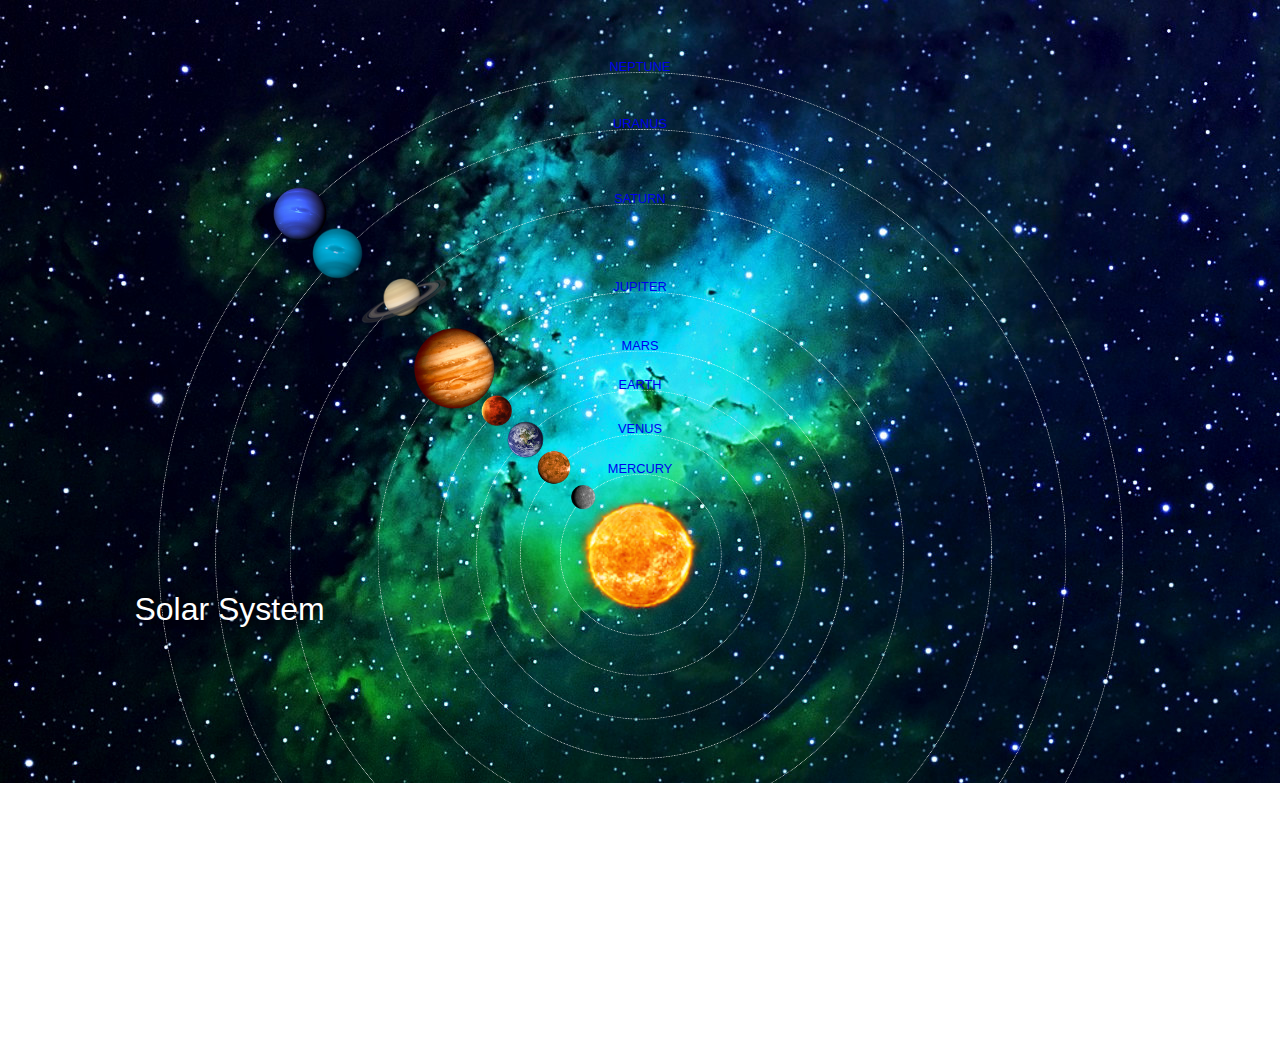
<file: index.html>
<!DOCTYPE html>
<html>
<head>
      <title>Solar System App</title>
	  <link rel="stylesheet" href="style.css">
</head>
<body>
    <div id="container">
	    <h1>Solar System</h1>
		<a href="sun.html"><img src="images/sun.png" id="sun"/></a>
		
		<div id="neptune-orbit">
		   <a href="neptune.html"><img src="images/neptune.png" id="neptune"></a>
		</div>
		
		<div id="neptune-label" class="label-box">
		    <a href="neptune.html">NEPTUNE</a>
		</div>
		
		<div id="uranus-orbit">
		   <a href="uranus.html"><img src="images/uranus.png"/ id="uranus"></a>
		</div>
		
		<div id="uranus-label" class="label-box">
		   <a href="uranus.html">URANUS</a>
		</div>
		
		<div id="saturn-orbit">
		   <a href="saturn.html"><img src="images/saturn.png" id="saturn"></a>
		</div>
		
		<div id="saturn-label" class="label-box">
		   <a href="saturn.html">SATURN</a>
		</div>   
		
		<div id="jupiter-orbit">
		   <a href="jupiter.html"><img src="images/jupiter.png" id="jupiter"></a>
		</div>
		
		<div id="jupiter-label" class="label-box">
		   <a href="jupiter.html">JUPITER</a>
		</div>  
		
		<div id="mars-orbit">
		   <a href="mars.html"><img src="images/mars.png" id="mars"></a>
		</div>
		
		<div id="mars-label" class="label-box">
		   <a href="mars.html">MARS</a>
		</div>  
		
		<div id="earth-orbit">
		   <a href="earth.html"><img src="images/earth.png" id="earth"></a>
		</div>
		
		<div id="earth-label" class="label-box">
		   <a href="earth.html">EARTH</a>
		</div>  
		
		<div id="venus-orbit">
		   <a href="venus.html"><img src="images/venus.png" id="venus"></a>
		</div>
		
		<div id="venus-label" class="label-box">
		   <a href="venus.html">VENUS</a>
		</div>  
		
		<div id="mercury-orbit">
		   <a href="mercury.html"><img src="images/mercury.png" id="mercury"></a>
		</div>
		
		<div id="mercury-label" class="label-box">
		   <a href="mercury.html">MERCURY</a>
		</div>  
		
	</div>
</body>
</html>
</file>
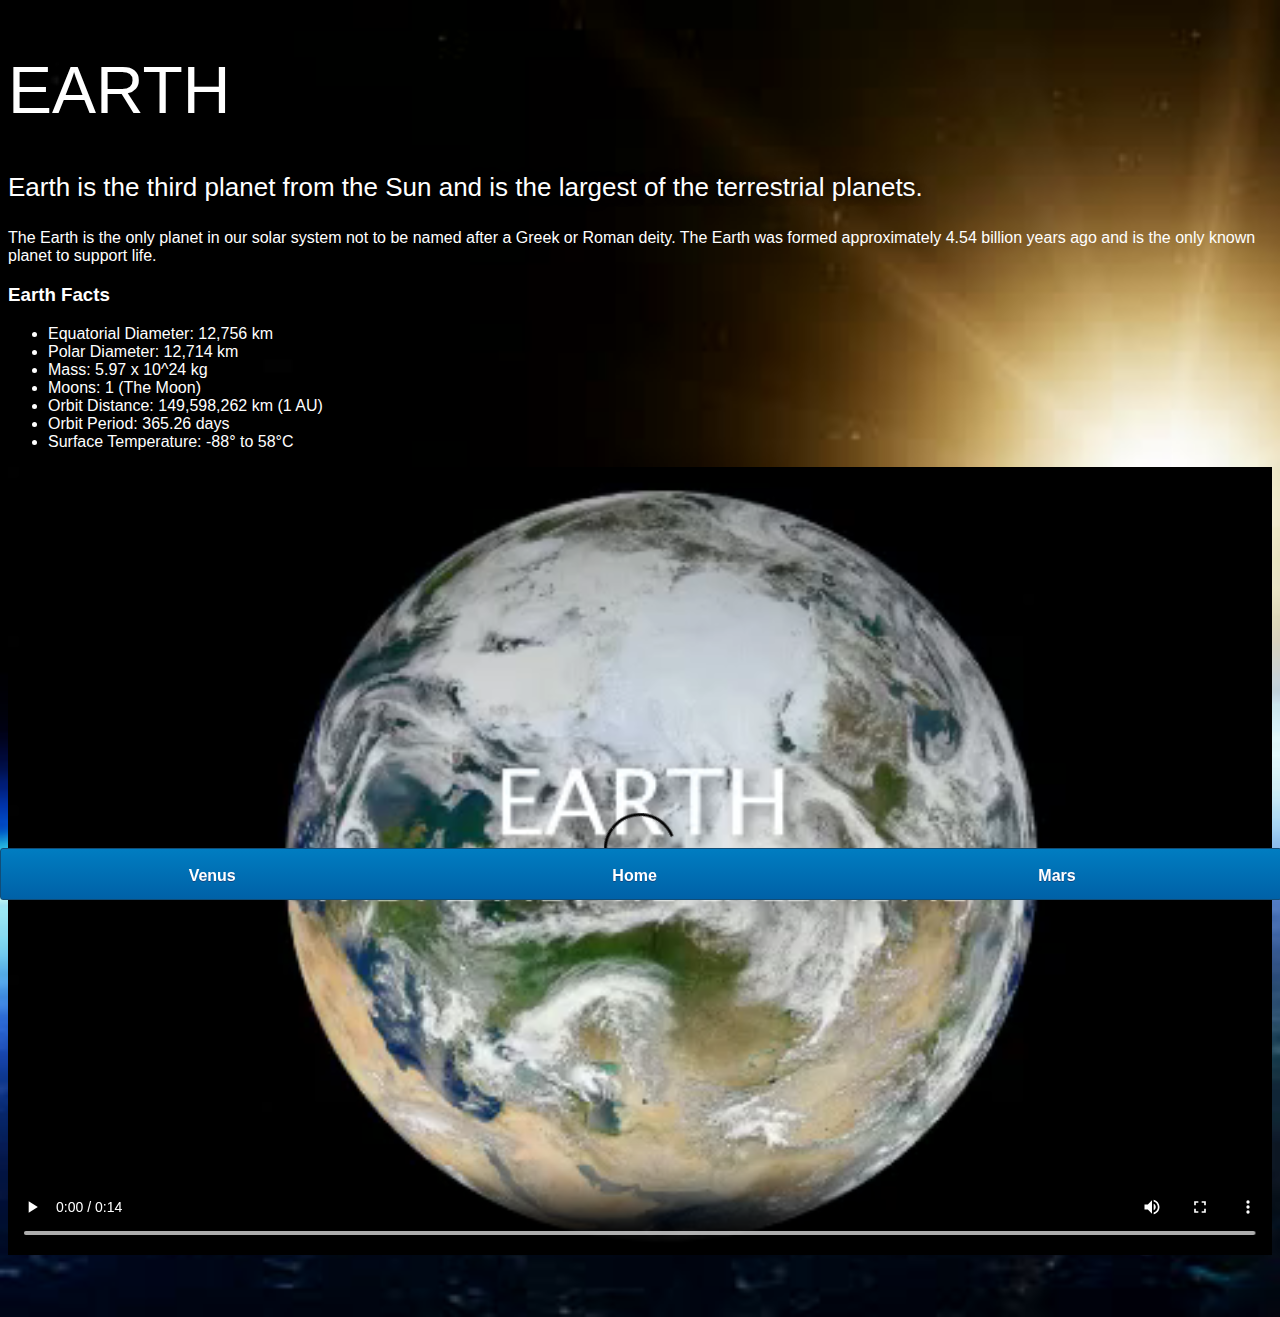
<file: earth.html>
<!DOCTYPE html>
<html>
<head>
      <title>Solar System App</title>
	  <link rel="stylesheet" href="style-pages.css">
</head>
<body>
     <div id="main">
	    <div id="content">
		<h1>Earth</h1>
                <p class="intro">
                    Earth is the third planet from the Sun and is the largest of the terrestrial planets. 
                </p>             

                <p>
                    The Earth is the only planet in our solar system not to be named after a Greek or Roman deity. The Earth was formed approximately 4.54 billion years ago and is the only known planet to support life.
                </p>

                <h3>Earth Facts</h3>
                <ul>
                    <li>Equatorial Diameter:	12,756 km</li>
                    <li>Polar Diameter:	12,714 km</li>
                    <li>Mass:	5.97 x 10^24 kg</li>
                    <li>Moons:	1 (The Moon)</li>
                    <li>Orbit Distance:	149,598,262 km (1 AU)</li>
                    <li>Orbit Period:	365.26 days</li>
                    <li>Surface Temperature:	-88&deg; to 58&deg;C</li>
                </ul>
                <video id="video" controls>
                    <source src="videos/earth-video.mp4" type="video/mp4">
                </video>
		<div id="tabs-bottom">
		    <a href="venus.html">Venus</a>
            <a href="index.html">Home</a>
            <a href="mars.html">Mars</a>
		</div>
	 </div>
</body>
</html>
</file>
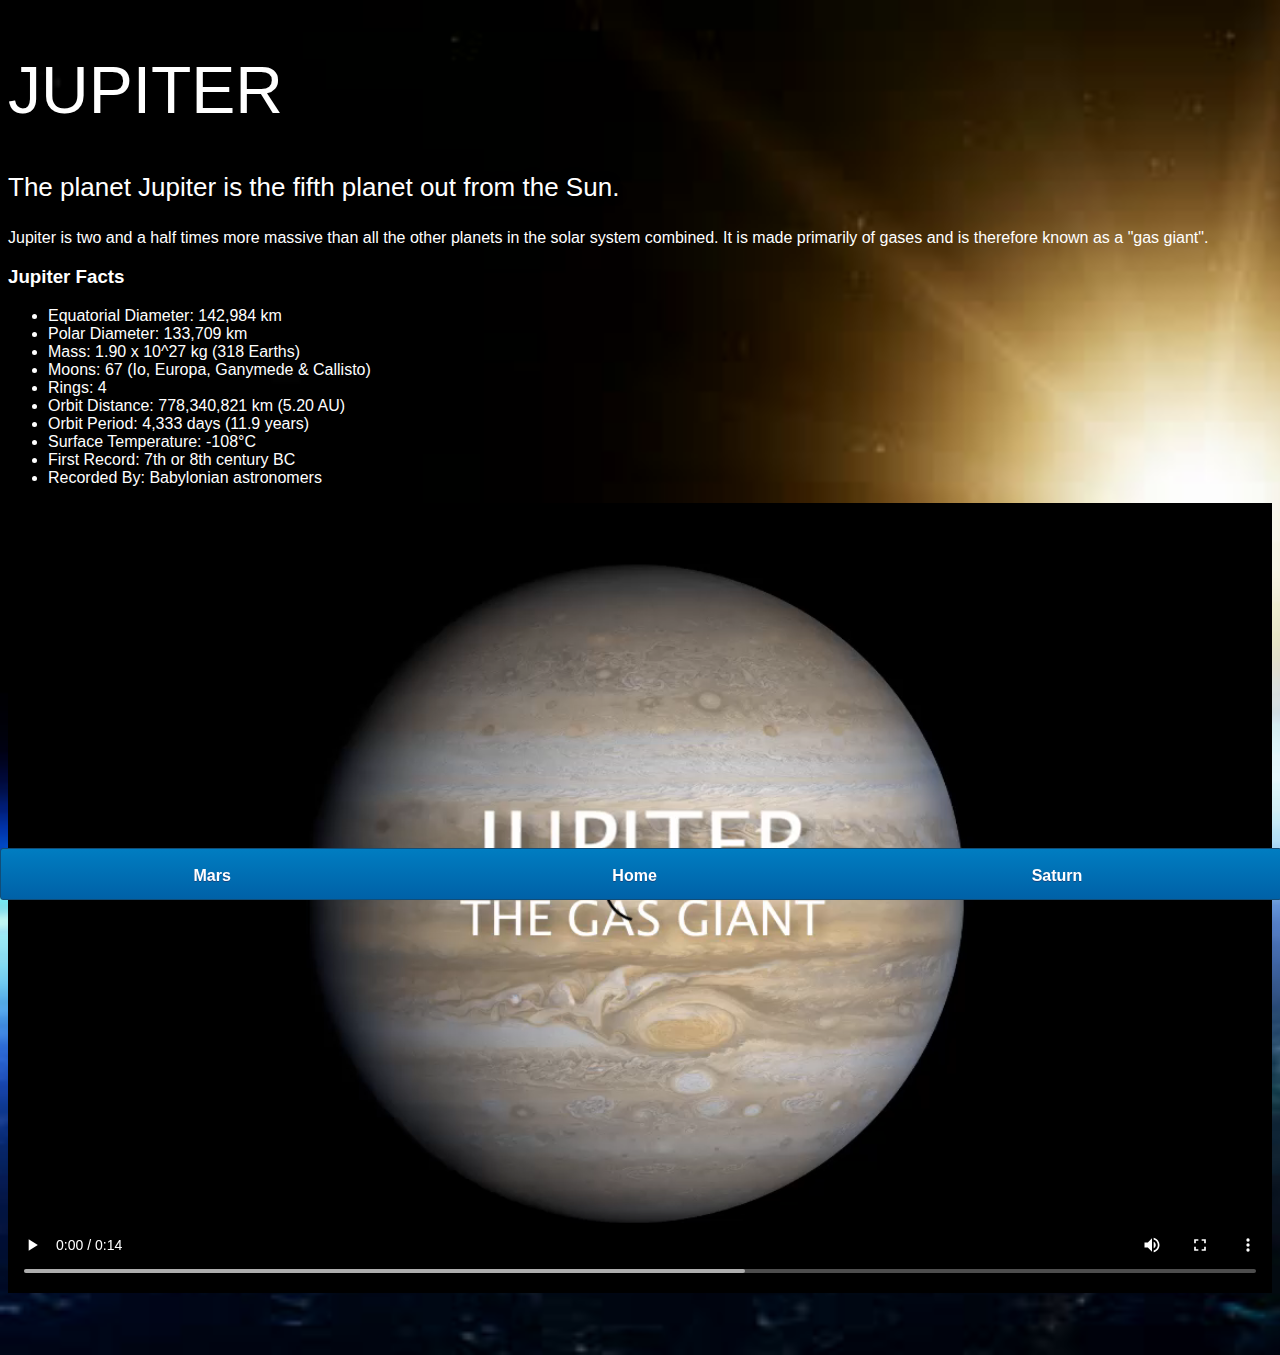
<file: jupiter.html>
<!DOCTYPE html>
<html>
<head>
      <title>Solar System App</title>
	  <link rel="stylesheet" href="style-pages.css">
</head>
<body>
     <div id="main">
	    <div id="content">
		<h1>Jupiter</h1>
                <p class="intro">
                    The planet Jupiter is the fifth planet out from the Sun.
                </p>             

                <p>
                    Jupiter is two and a half times more massive than all the other planets in the solar system combined. It is made primarily of gases and is therefore known as a "gas giant".
                </p>

                <h3>Jupiter Facts</h3>
                <ul>
                    <li>Equatorial Diameter:	142,984 km</li>
                    <li>Polar Diameter:	133,709 km</li>
                    <li>Mass:	1.90 x 10^27 kg (318 Earths)</li>
                    <li>Moons:	67 (Io, Europa, Ganymede & Callisto)</li>
                    <li>Rings:	4</li>
                    <li>Orbit Distance:	778,340,821 km (5.20 AU)</li>
                    <li>Orbit Period:	4,333 days (11.9 years)</li>
                    <li>Surface Temperature:	-108&deg;C</li>
                    <li>First Record:	7th or 8th century BC</li>
                    <li>Recorded By:	Babylonian astronomers</li>
                </ul>
                <video id="video" controls>
                    <source src="videos/jupiter-video.mp4" type="video/mp4">
                </video>
		<div id="tabs-bottom">
		   <a href="mars.html">Mars</a>
           <a href="index.html">Home</a>
           <a href="saturn.html">Saturn</a>
		</div>
	 </div>
</body>
</html>
</file>
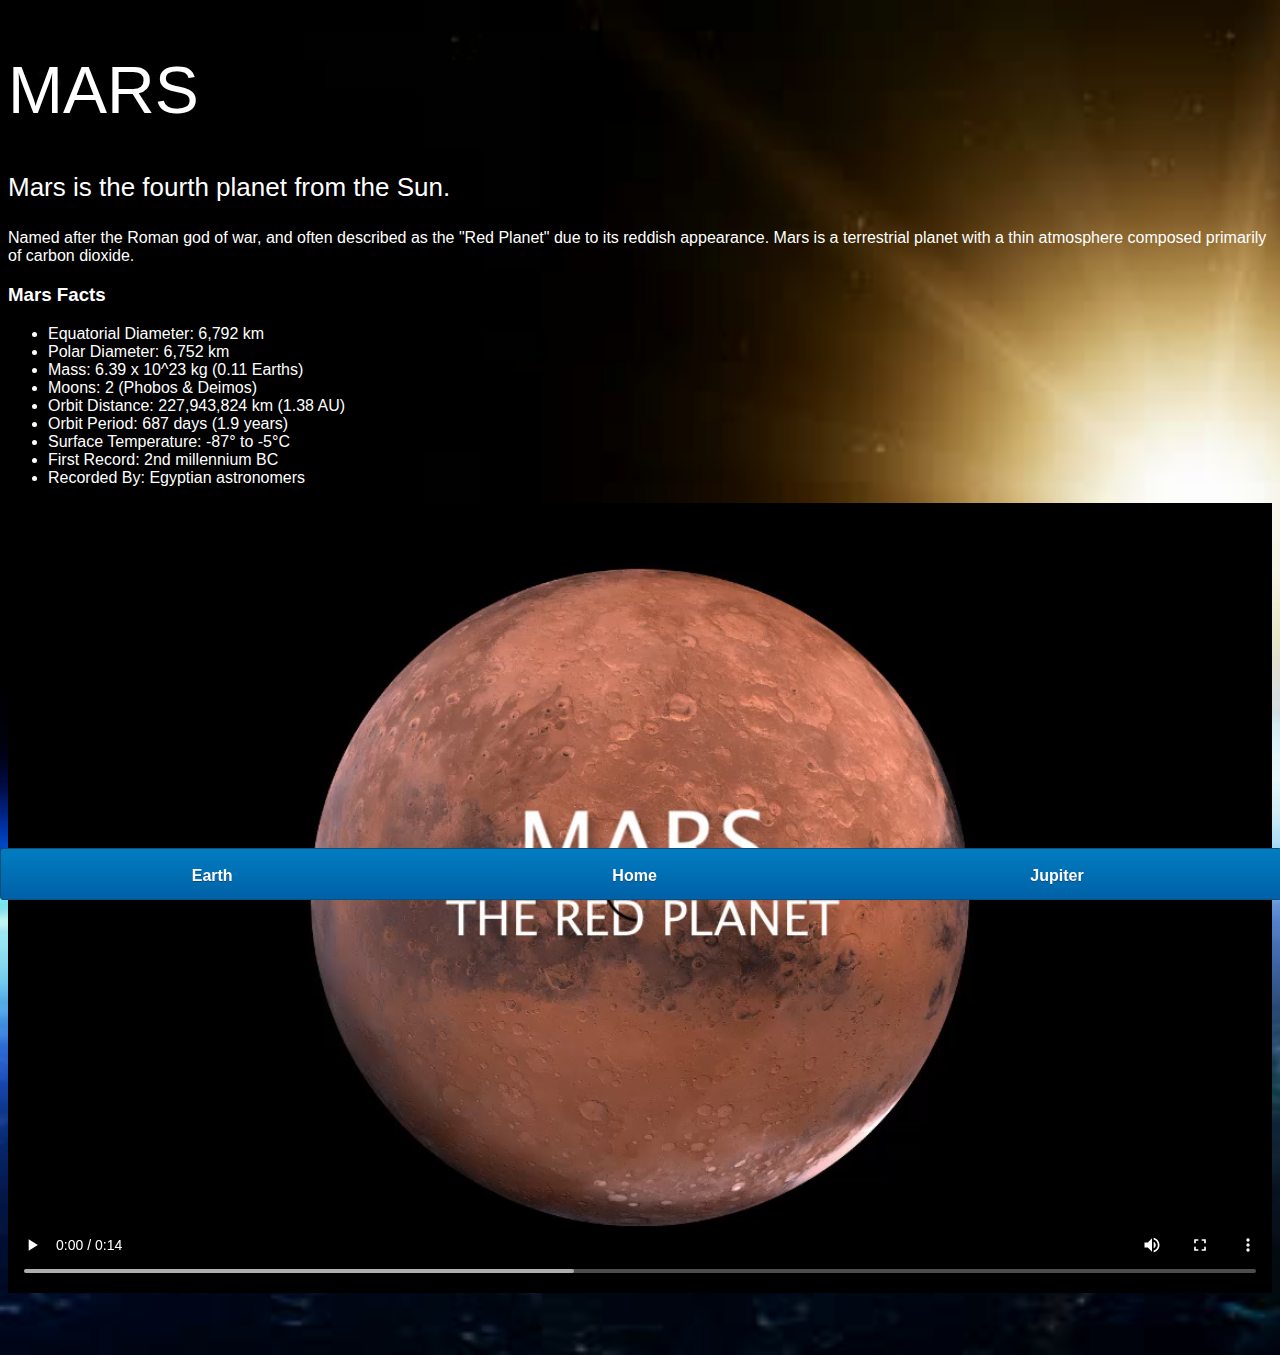
<file: mars.html>
<!DOCTYPE html>
<html>
<head>
      <title>Solar System App</title>
	  <link rel="stylesheet" href="style-pages.css">
</head>
<body>
     <div id="main">
	    <div id="content">
		<h1>Mars</h1>
                <p class="intro">
                    Mars is the fourth planet from the Sun.  
                </p>             

                <p>
                    Named after the Roman god of war, and often described as the "Red Planet" due to its reddish appearance. Mars is a terrestrial planet with a thin atmosphere composed primarily of carbon dioxide.
                </p>

                <h3>Mars Facts</h3>
                <ul>
                    <li>Equatorial Diameter:	6,792 km</li>
                    <li>Polar Diameter:	6,752 km</li>
                    <li>Mass:	6.39 x 10^23 kg (0.11 Earths)</li>
                    <li>Moons:	2 (Phobos & Deimos)</li>
                    <li>Orbit Distance:	227,943,824 km (1.38 AU)</li>
                    <li>Orbit Period:	687 days (1.9 years)</li>
                    <li>Surface Temperature:	-87&deg; to -5&deg;C</li>
                    <li>First Record:	2nd millennium BC</li>
                    <li>Recorded By:	Egyptian astronomers</li>
                </ul>
                <video id="video" controls>
                    <source src="videos/mars-video.mp4" type="video/mp4">
                </video>
		<div id="tabs-bottom">
		   <a href="earth.html">Earth</a>
           <a href="index.html">Home</a>
           <a href="jupiter.html">Jupiter</a>
		</div>
	 </div>
</body>
</html>
</file>
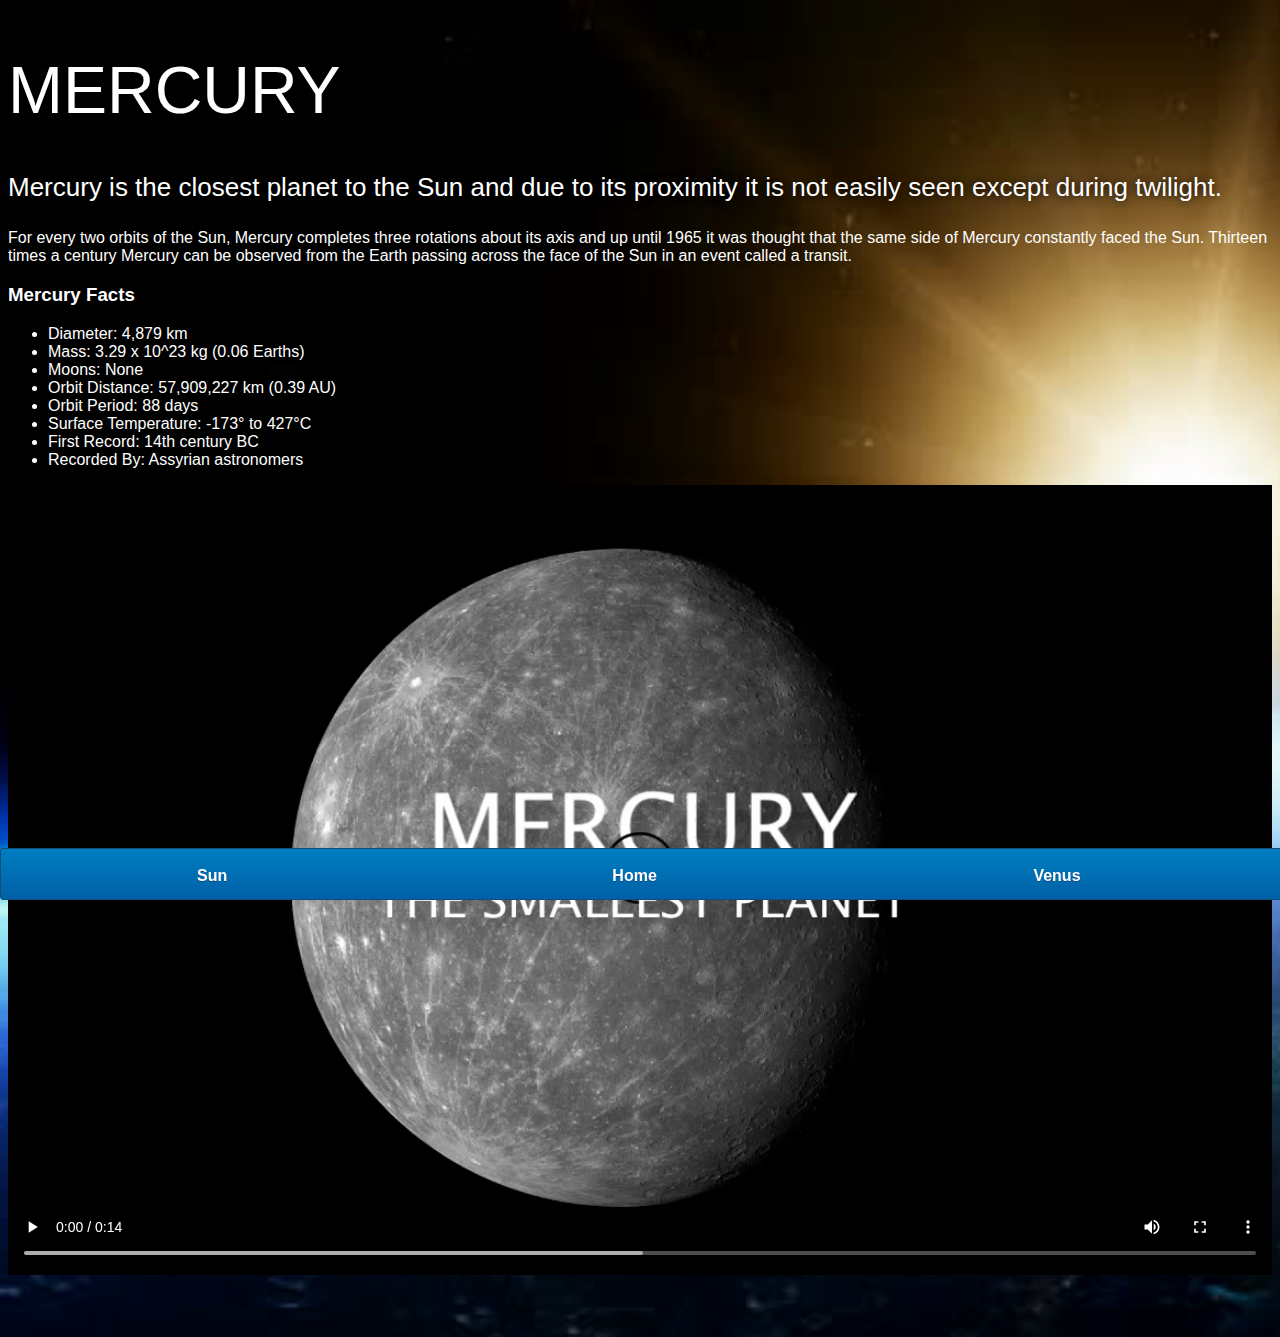
<file: mercury.html>
<!DOCTYPE html>
<html>
<head>
      <title>Solar System App</title>
	  <link rel="stylesheet" href="style-pages.css">
</head>
<body>
     <div id="main">
	    <div id="content">
		<h1>Mercury</h1>
                <p class="intro">
                    Mercury is the closest planet to the Sun and due to its proximity it is not easily seen except during twilight. 
                </p>             

                <p>
                    For every two orbits of the Sun, Mercury completes three rotations about its axis and up until 1965 it was thought that the same side of Mercury constantly faced the Sun. Thirteen times a century Mercury can be observed from the Earth passing across the face of the Sun in an event called a transit.
                </p>

                <h3>Mercury Facts</h3>
                <ul>
                    <li>Diameter:	4,879 km</li>
                    <li>Mass:	3.29 x 10^23 kg (0.06 Earths)</li>
                    <li>Moons:	None</li>
                    <li>Orbit Distance:	57,909,227 km (0.39 AU)</li>
                    <li>Orbit Period:	88 days</li>
                    <li>Surface Temperature:	-173&deg; to 427&deg;C</li>
                    <li>First Record:	14th century BC</li>
                    <li>Recorded By:	Assyrian astronomers</li>
                </ul>
                <video id="video" controls>
                    <source src="videos/mercury-video.mp4" type="video/mp4">
                </video>
		</div>
		<div id="tabs-bottom">
		      <a href="sun.html">Sun</a>
              <a href="index.html">Home</a>
              <a href="venus.html">Venus</a>
		</div>
	 </div>
</body>
</html>
</file>
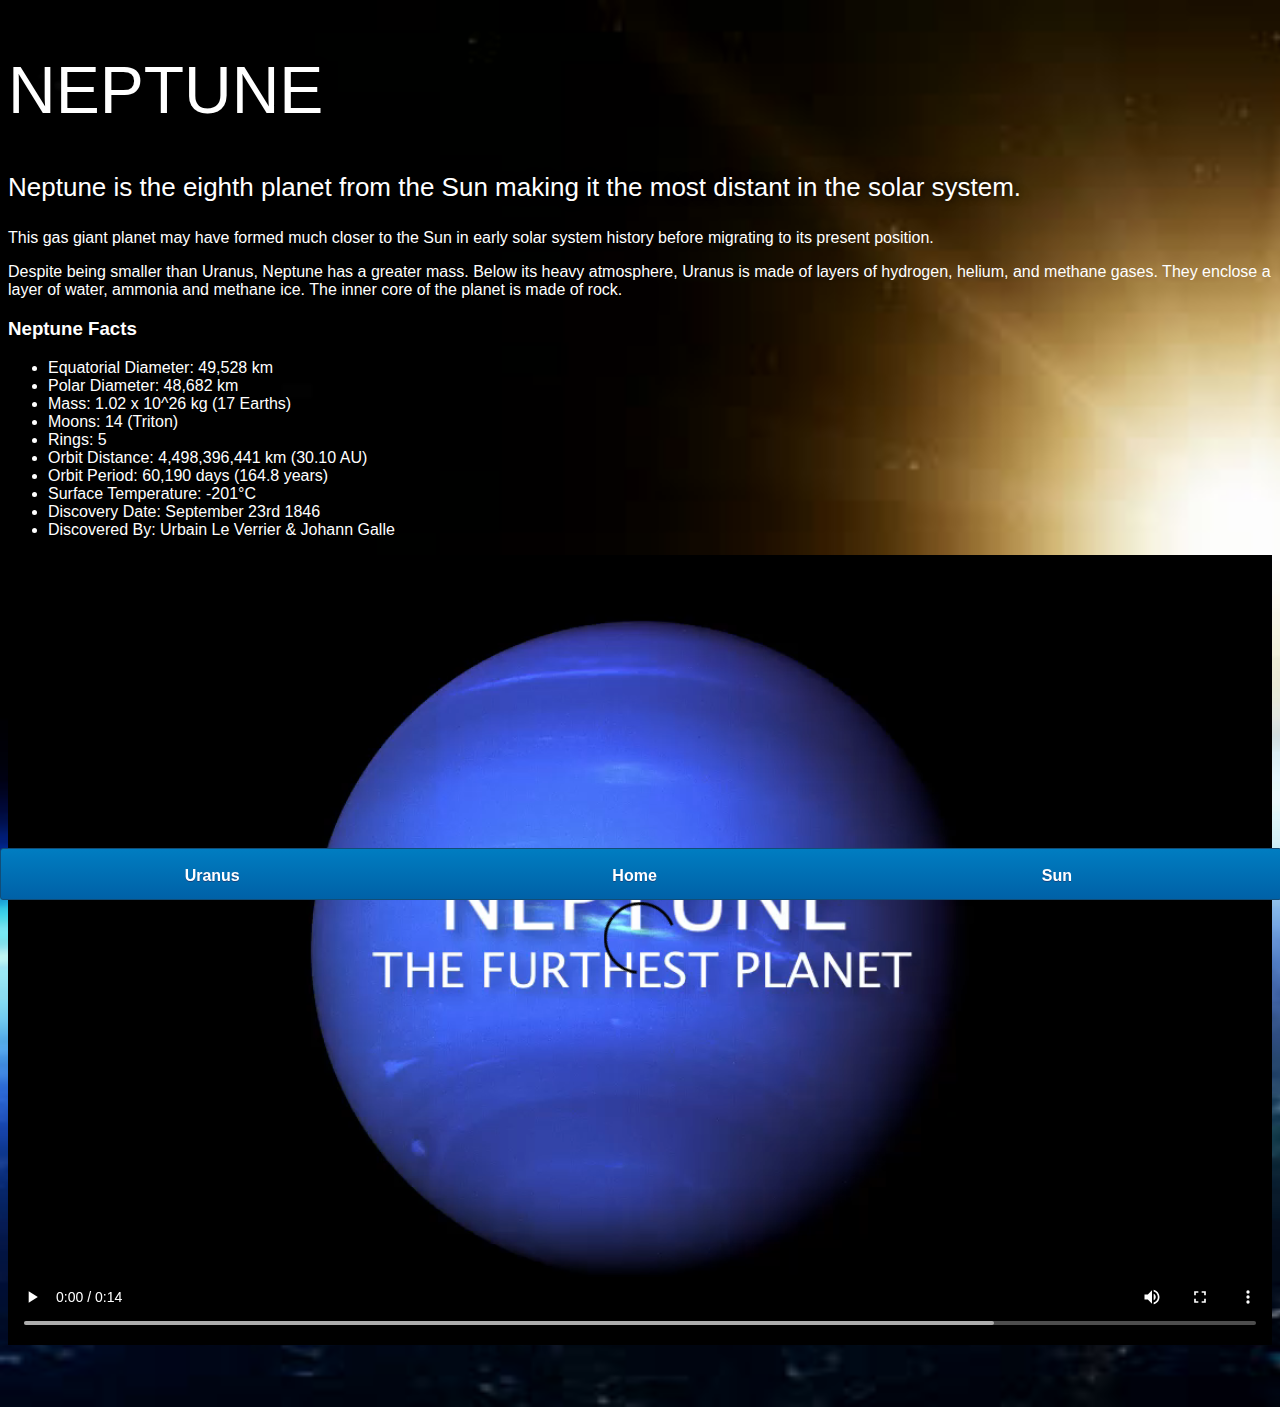
<file: neptune.html>
<!DOCTYPE html>
<html>
<head>
      <title>Solar System App</title>
	  <link rel="stylesheet" href="style-pages.css">
</head>
<body>
     <div id="main">
	    <div id="content">
		<h1>Neptune</h1>
                <p class="intro">
                    Neptune is the eighth planet from the Sun making it the most distant in the solar system. 
                </p>             
                <p>
                    This gas giant planet may have formed much closer to the Sun in early solar system history before migrating to its present position.</p>

                <p>Despite being smaller than Uranus, Neptune has a greater mass. Below its heavy atmosphere, Uranus is made of layers of hydrogen, helium, and methane gases. They enclose a layer of water, ammonia and methane ice. The inner core of the planet is made of rock.</p>

                <h3>Neptune Facts</h3>
                <ul>
                    <li>Equatorial Diameter:	49,528 km</li>
                    <li>Polar Diameter:	48,682 km</li>
                    <li>Mass:	1.02 x 10^26 kg (17 Earths)</li>
                    <li>Moons:	14 (Triton)</li>
                    <li>Rings:	5</li>
                    <li>Orbit Distance:	4,498,396,441 km (30.10 AU)</li>
                    <li>Orbit Period:	60,190 days (164.8 years)</li>
                    <li>Surface Temperature:	-201&deg;C</li>
                    <li>Discovery Date:	September 23rd 1846</li>
                    <li>Discovered By:	Urbain Le Verrier & Johann Galle</li>
                </ul>

                <video id="video" controls>
                    <source src="videos/neptune-video.mp4" type="video/mp4">
                </video>
		<div id="tabs-bottom">
	      <a href="uranus.html">Uranus</a>
          <a href="index.html">Home</a>
          <a href="sun.html">Sun</a>
		</div>
	 </div>
</body>
</html>
</file>
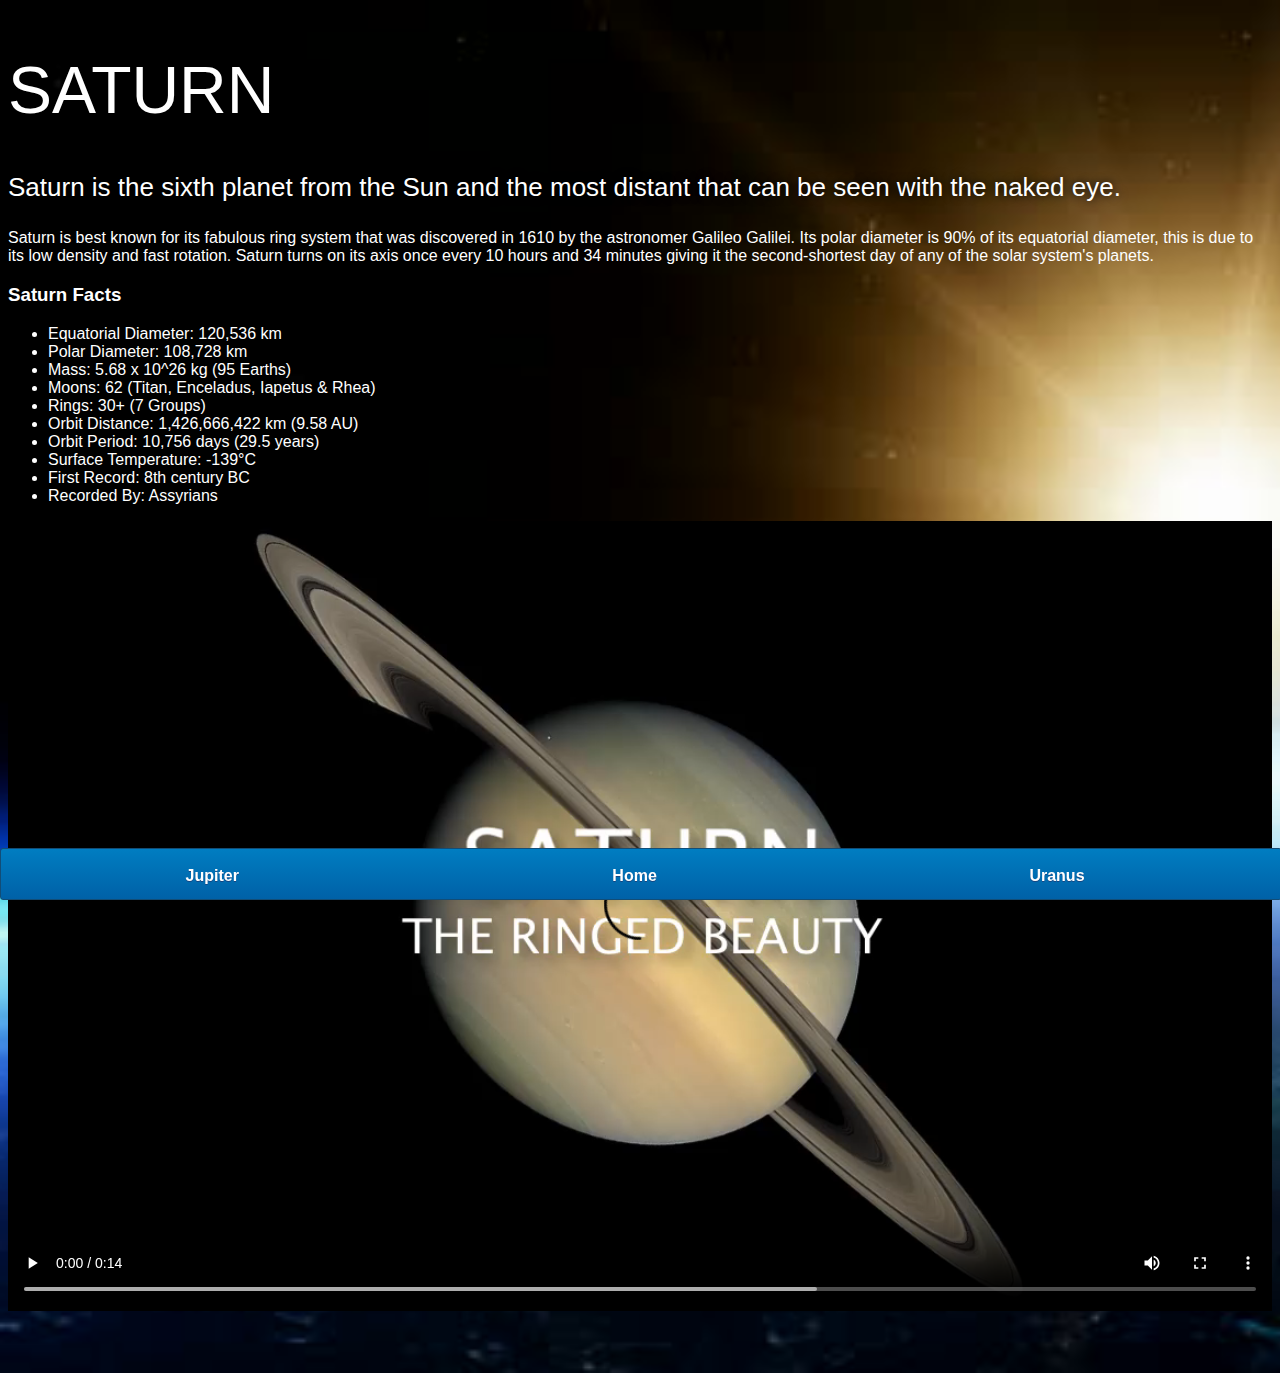
<file: saturn.html>
<!DOCTYPE html>
<html>
<head>
      <title>Solar System App</title>
	  <link rel="stylesheet" href="style-pages.css">
</head>
<body>
     <div id="main">
	    <div id="content">
		<h1>Saturn</h1>
                <p class="intro">
                    Saturn is the sixth planet from the Sun and the most distant that can be seen with the naked eye.
                </p>             

                <p>
                    Saturn is best known for its fabulous ring system that was discovered in 1610 by the astronomer Galileo Galilei. Its polar diameter is 90% of its equatorial diameter, this is due to its low density and fast rotation. Saturn turns on its axis once every 10 hours and 34 minutes giving it the second-shortest day of any of the solar system's planets.
                </p>

                <h3>Saturn Facts</h3>
                <ul>
                    <li>Equatorial Diameter:	120,536 km</li>
                    <li>Polar Diameter:	108,728 km</li>
                    <li>Mass:	5.68 x 10^26 kg (95 Earths)</li>
                    <li>Moons:	62 (Titan, Enceladus, Iapetus & Rhea)</li>
                    <li>Rings:	30+ (7 Groups)</li>
                    <li>Orbit Distance:	1,426,666,422 km (9.58 AU)</li>
                    <li>Orbit Period:	10,756 days (29.5 years)</li>
                    <li>Surface Temperature:	-139&deg;C</li>
                    <li>First Record:	8th century BC</li>
                    <li>Recorded By:	Assyrians</li>
                </ul>
                <video id="video" controls>
                    <source src="videos/saturn-video.mp4" type="video/mp4">
                </video>
		<div id="tabs-bottom">
	      	<a href="jupiter.html">Jupiter</a>
            <a href="index.html">Home</a>
            <a href="uranus.html">Uranus</a>
		</div>
	 </div>
</body>
</html>
</file>
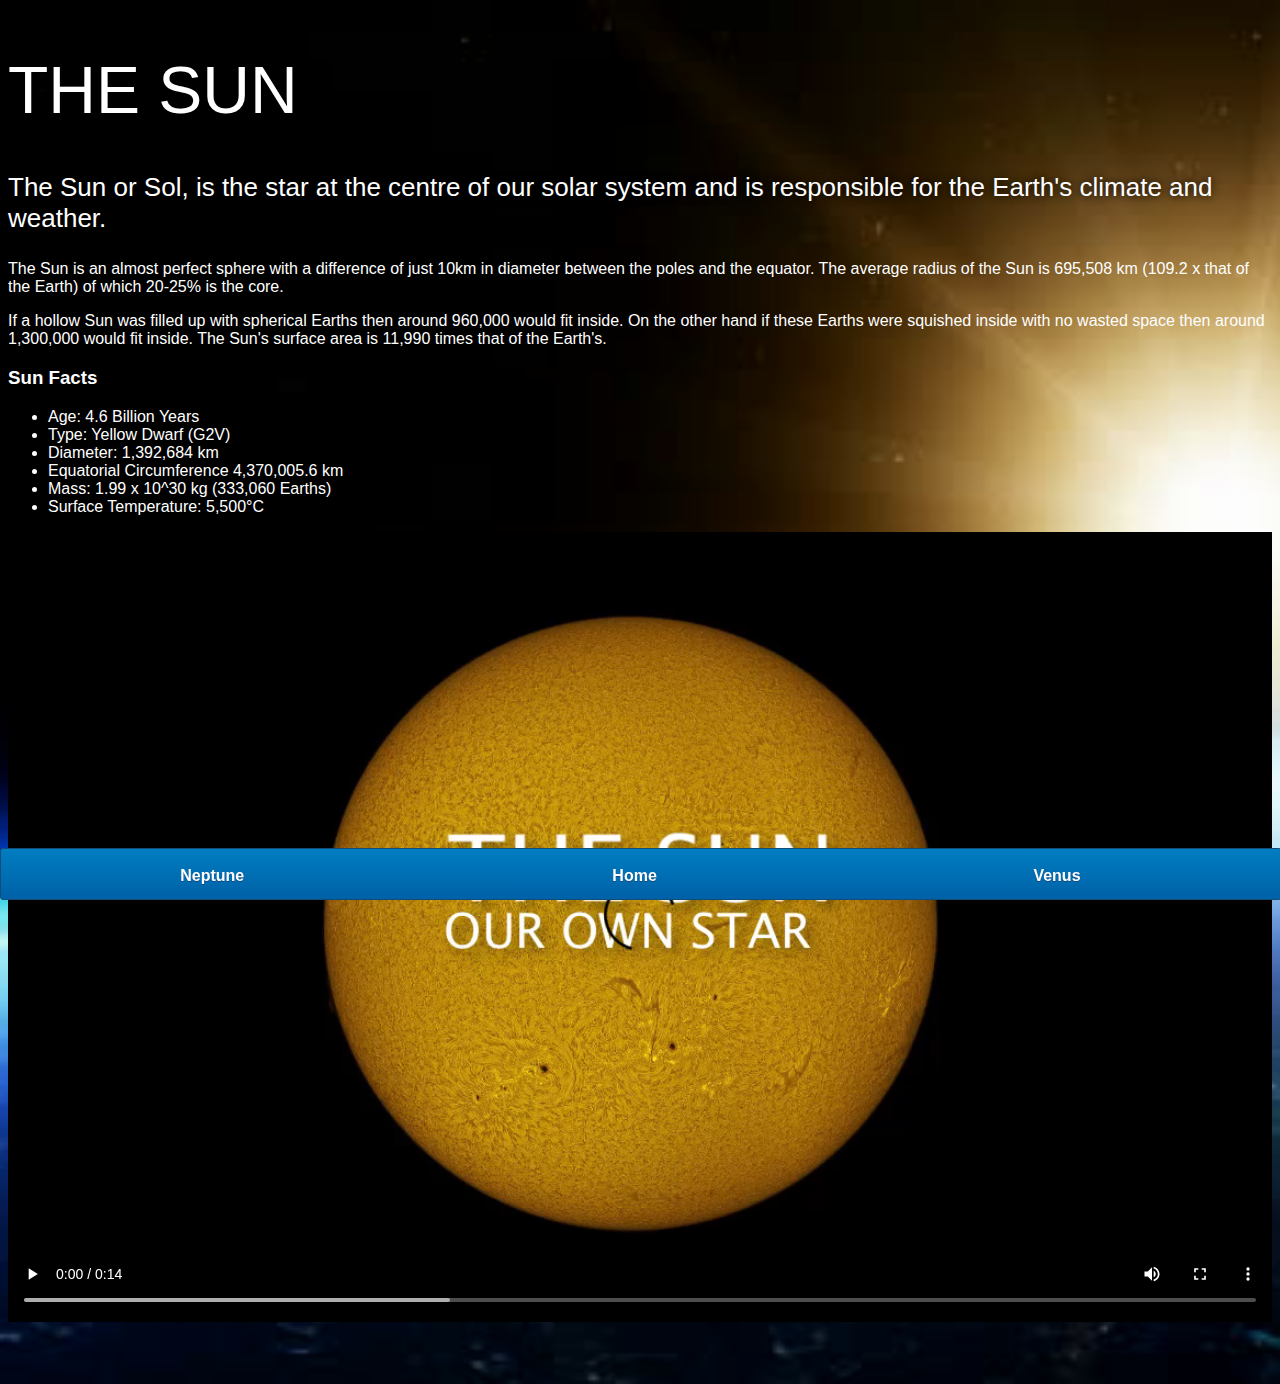
<file: sun.html>
<!DOCTYPE html>
<html>
<head>
      <title>Solar System App</title>
	  <link rel="stylesheet" href="style-pages.css">
</head>
<body>
     <div id="main">
	    <div id="content">
		<h1>The Sun</h1>
                <p class="intro">
                    The Sun or Sol, is the star at the centre of our solar system and is responsible for the Earth's climate and weather. 
                </p>             

                <p>
                    The Sun is an almost perfect sphere with a difference of just 10km in diameter between the poles and the equator. The average radius of the Sun is 695,508 km (109.2 x that of the Earth) of which 20-25% is the core.
                </p>
                <p>
                    If a hollow Sun was filled up with spherical Earths then around 960,000 would fit inside. On the other hand if these Earths were squished inside with no wasted space then around 1,300,000 would fit inside. The Sun's surface area is 11,990 times that of the Earth's.
                </p>

                <h3>Sun Facts</h3>
                <ul>
                    <li>Age:	4.6 Billion Years</li>
                    <li>Type:	Yellow Dwarf (G2V)</li>
                    <li>Diameter:	1,392,684 km</li>
                    <li>Equatorial Circumference	4,370,005.6 km</li>
                    <li>Mass:	1.99 x 10^30 kg (333,060 Earths)</li>
                    <li>Surface Temperature:	5,500°C</li>
                </ul>

				<video id="video" controls>
				  <source src="videos/sun-video.mp4" type="video/mp4">
				</video>
		</div>
		<div id="tabs-bottom">
		       <a href="neptune.html">Neptune</a>
               <a href="index.html">Home</a>
               <a href="venus.html">Venus</a>
		</div>
	 </div>
</body>
</html>
</file>
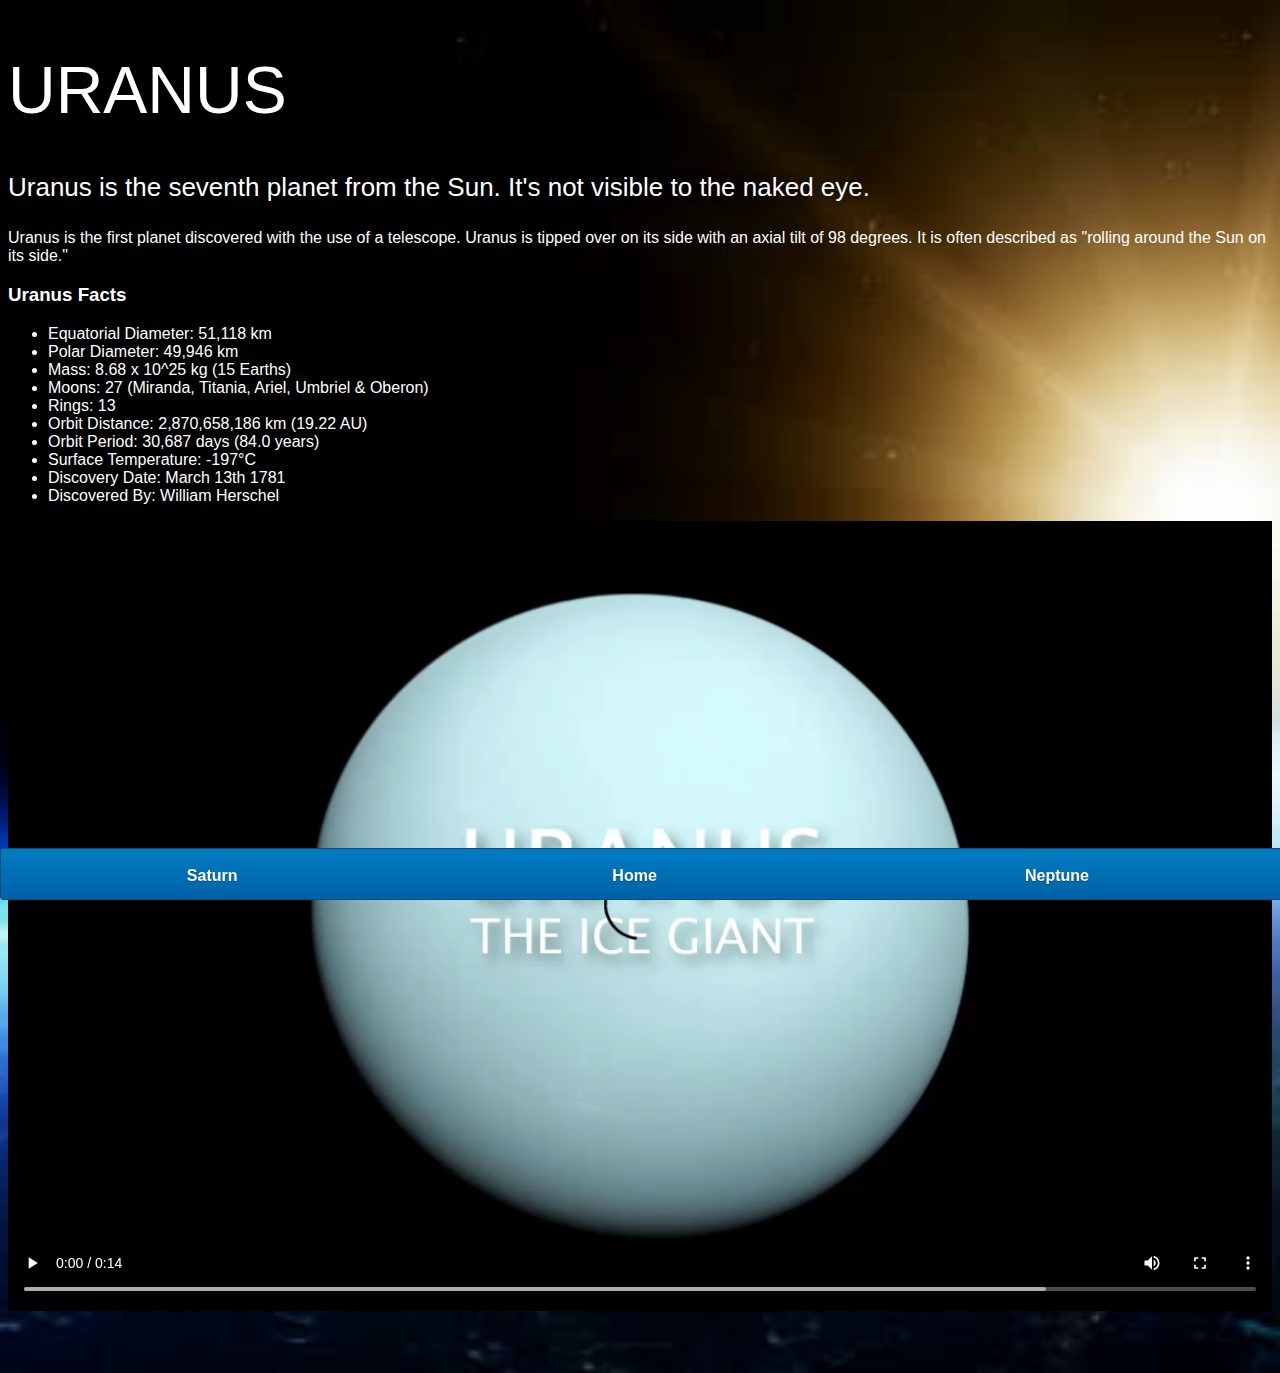
<file: uranus.html>
<!DOCTYPE html>
<html>
<head>
      <title>Solar System App</title>
	  <link rel="stylesheet" href="style-pages.css">
</head>
<body>
     <div id="main">
	    <div id="content">
		<h1>Uranus</h1>
                <p class="intro">
                    Uranus is the seventh planet from the Sun. It's not visible to the naked eye.
                </p>             

                <p>
                    Uranus is the first planet discovered with the use of a telescope. Uranus is tipped over on its side with an axial tilt of 98 degrees. It is often described as "rolling around the Sun on its side."
                </p>

                <h3>Uranus Facts</h3>
                <ul>
                    <li>Equatorial Diameter:	51,118 km</li>
                    <li>Polar Diameter:	49,946 km</li>
                    <li>Mass:	8.68 x 10^25 kg (15 Earths)</li>
                    <li>Moons:	27 (Miranda, Titania, Ariel, Umbriel & Oberon)</li>
                    <li>Rings:	13</li>
                    <li>Orbit Distance:	2,870,658,186 km (19.22 AU)</li>
                    <li>Orbit Period:	30,687 days (84.0 years)</li>
                    <li>Surface Temperature:	-197&deg;C</li>
                    <li>Discovery Date:	March 13th 1781</li>
                    <li>Discovered By:	William Herschel</li>
                </ul>
                <video id="video" controls>
                    <source src="videos/uranus-video.mp4" type="video/mp4">
                </video>
		<div id="tabs-bottom">
	       <a href="saturn.html">Saturn</a>
           <a href="index.html">Home</a>
           <a href="neptune.html">Neptune</a>
		</div>
	 </div>
</body>
</html>
</file>
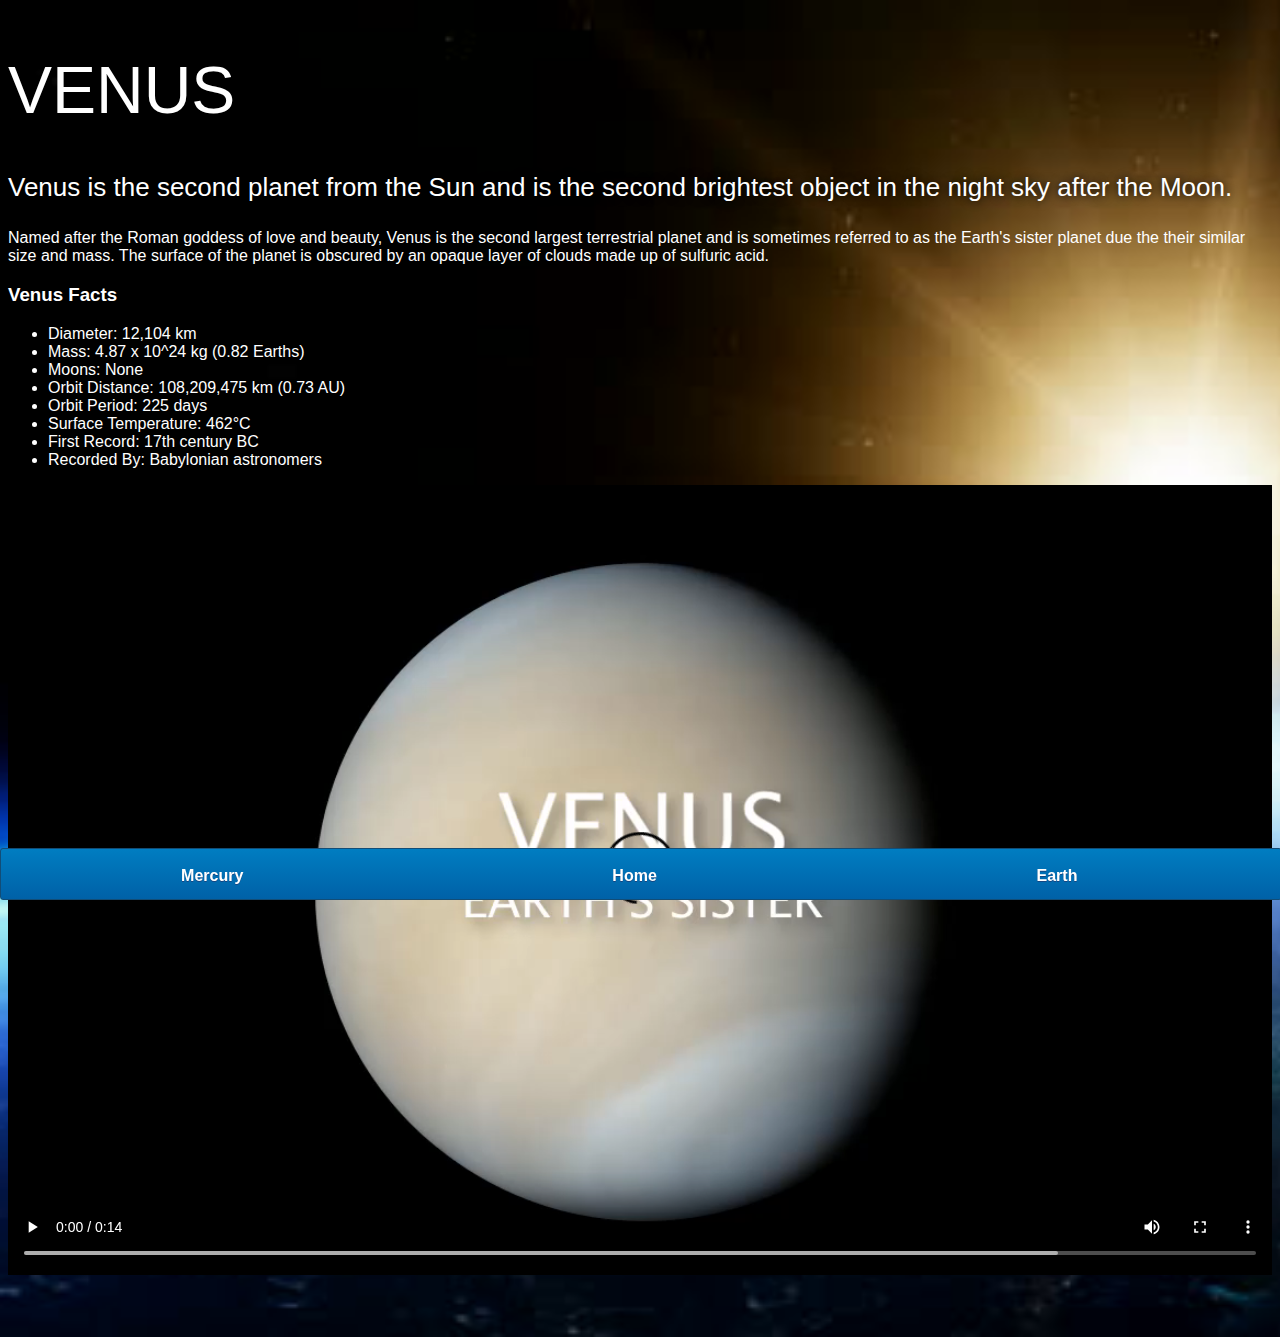
<file: venus.html>
<!DOCTYPE html>
<html>
<head>
      <title>Solar System App</title>
	  <link rel="stylesheet" href="style-pages.css">
</head>
<body>
     <div id="main">
	    <div id="content">
		<h1>Venus</h1>
                <p class="intro">
                    Venus is the second planet from the Sun and is the second brightest object in the night sky after the Moon. 
                </p>             

                <p>
                    Named after the Roman goddess of love and beauty, Venus is the second largest terrestrial planet and is sometimes referred to as the Earth's sister planet due the their similar size and mass. The surface of the planet is obscured by an opaque layer of clouds made up of sulfuric acid.
                </p>

                <h3>Venus Facts</h3>
                <ul>
                    <li>Diameter:	12,104 km</li>
                    <li>Mass:	4.87 x 10^24 kg (0.82 Earths)</li>
                    <li>Moons:	None</li>
                    <li>Orbit Distance:	108,209,475 km (0.73 AU)</li>
                    <li>Orbit Period:	225 days</li>
                    <li>Surface Temperature:	462&deg;C</li>
                    <li>First Record:	17th century BC</li>
                    <li>Recorded By:	Babylonian astronomers</li>
                </ul>
                <video id="video" controls>
                    <source src="videos/venus-video.mp4" type="video/mp4">
                </video>
		</div>
		<div id="tabs-bottom">
		     <a href="mercury.html">Mercury</a>
             <a href="index.html">Home</a>
             <a href="earth.html">Earth</a> 
		</div>
	 </div>
</body>
</html>
</file>
<file: style.css>
body{
	background-image: url('images/bg.jpg');
	background-size: cover;
	background-repeat: no-repeat;
	overflow: hidden;
}
h1{

	font-family: sans-serif;
	font-weight: 100;
	font-size:40px;
	text-shadow: 0 0 10px #000000;
	color: #ffffff;
}
#sun{
	position: absolute;
	z-index: 1000;
	width: 160px;
	bottom: 10px;
	left: 50%;
	margin-left: -80px;
}
#neptune{
	width: 66px;
	height: 66px;
	margin: 143px;
	z-index: 1000;
	animation: spin-right 8s linear infinite;
	-webkit-animation: spin-right 8s linear infinite;
}
#neptune-orbit{
	position: absolute;
	width: 1204px;
	height: 1204px;
	bottom: -512px;
	left: 50%;
	margin-left: -602px;
	border: 1px dotted #ffffff;
	border-radius: 50%;
	animation: spin-left 14s linear infinite;
	-webkit-animation: spin-left 14s linear infinite;
}
#neptune-label{
	bottom: 692px;
}
#uranus{
	width: 66px;
	height: 66px;
	margin: 120px;
	z-index: 1000;
	animation: spin-right 8s linear infinite;
	-webkit-animation: spin-right 8s linear infinite;
}
#uranus-orbit{
	position: absolute;
	width: 1062px;
	height: 1062px;
	bottom: -441px;
	left: 50%;
	margin-left: -531px;
	border: 1px dotted #ffffff;
	border-radius: 50%;
	animation: spin-left 15s linear infinite;
	-webkit-animation: spin-left 15s linear infinite;
}
#uranus-label{
	bottom: 620px;
}
#saturn{
	width: 110px;
	margin: 85px;
	z-index: 1000;
	animation: spin-right 13s linear infinite;
	-webkit-animation: spin-right 13s linear infinite;
}
#saturn-orbit{
	position: absolute;
	width: 876px;
	height: 876px;
	bottom: -348px;
	left: 50%;
	margin-left: -438px;
	border: 1px dotted #ffffff;
	border-radius: 50%;
	animation: spin-left 13s linear infinite;
	-webkit-animation: spin-left 13s linear infinite;
}
#saturn-label{
	bottom: 527px;
}
#jupiter{
	width: 100px;
	height: 100px;
	margin: 45px;
	z-index: 1000;
	animation: spin-right 10s linear infinite;
	-webkit-animation: spin-right 10s linear infinite;
}
#jupiter-orbit{
	position: absolute;
	width: 656px;
	height: 656px;
	bottom: -238px;
	left: 50%;
	margin-left: -328px;
	border: 1px dotted #ffffff;
	border-radius: 50%;
	animation: spin-left 10s linear infinite;
	-webkit-animation: spin-left 10s linear infinite;
}
#jupiter-label{
	bottom: 417px;
}
#mars {
    width: 38px;
    height: 38px;
    margin: 55px;
    z-index: 1000;
    animation: spin-right 3s linear infinite;
    -webkit-animation: spin-right 3s linear infinite;
}
#mars-orbit {
    position: absolute;
    width: 508px;
    height: 508px;
    bottom: -164px;
    left: 50%;
    margin-left: -254px;
    border: 1px dotted white;
    border-radius: 50%;
    animation: spin-left 4s linear infinite;
    -webkit-animation: spin-left 4s linear infinite;
}

#mars-label{
    bottom: 343px;
}
#earth {
    width: 50px;
    height: 50px;
    margin: 36px;
    z-index: 1000;
    animation: spin-right 3s linear infinite;
    -webkit-animation: spin-right 3s linear infinite;
}

#earth-orbit {
    position: absolute;
    width: 410px;
    height: 410px;
    bottom: -115px;
    left: 50%;
    margin-left: -205px;
    border: 1px dotted white;
    border-radius: 50%;
    animation: spin-left 5s linear infinite;
    -webkit-animation: spin-left 5s linear infinite;
}
#earth-label{
    bottom: 294px;
}
#venus {
    width: 50px;
    height: 50px;
    margin: 16px;
    z-index: 1000;
}
#venus-orbit {
    position: absolute;
    width: 300px;
    height: 300px;
    bottom: -60px;
    left: 50%;
    margin-left: -150px;
    border: 1px dotted white;
    border-radius: 50%;
    animation: spin-left 4s linear infinite;
    -webkit-animation: spin-left 4s linear infinite;
}
#venus-label{
    bottom: 239px;
}
#mercury {
    width: 40px;
    height: 40px;
    margin: 8px;
    z-index: 1000;
}
#mercury-orbit {
    position: absolute;
    z-index: 1;
    width: 200px;
    height: 200px;
    bottom: -10px;
    left: 50%;
    margin-left: -100px;
    border: 1px dotted white;
    border-radius: 50%;
    animation: spin-left 2s linear infinite;
    -webkit-animation: spin-left 2s linear infinite;
}
#mercury-label{
    bottom: 189px;
}
#container{
	transform: scale(0.8, 0.8) translate(0, 700px);
}
.label-box{
	position: absolute;
	width: 150px;
	left:50%;
	margin-left: -75px;
	text-align: center;
	color: #ffffff;
	font-weight: 100;
	font-family: sans-serif;
}
.label-box a{
	text-decoration: none;
	padding: 0;
	margin: 0;
}
.label-box a:visited{
	color: #ffffff;
}
@keyframes spin-left{
	100%{
		transform: rotate(-360deg);
		-webkit-transform: rotate(-360deg);
	}
}
@lkeyframe spin-right{
	100%{
		transform: rotate(360deg);
		-webkit-transform: rotate(360deg);
	}
}
</file>
<file: style-pages.css>
body{
   margin: 0;
   padding: 0;
   width: 100%;
   background-color: #000020;
   font-family: sans-serif;
   background-image: url('images/earth-sunrise.jpg');
   background-repeat: no-repeat;
   background-size: cover;
   color: #ffffff;
}
h1{
	font-weight: 100;
	font-size: 66px;
	text-shadow: 0 0 10px #000000;
	text-transform: uppercase;
}
p.intro{
	font-size: 26px;
	font-weight: 200;
	text-shadow: 0 0 10px #000000;
}
#content{
	margin-bottom: 50px;
	padding: 8px;
}
#video{
	width: 100%;
}
#tabs-bottom{
	position: fixed;
	bottom: 0;
	left: 0;
	z-index: 500;
	display: inline-block;
	width: 100%;
	height: 50px;
	
	box-shadow: insert 0px 1px 0px 0px #54a3f7;
	background: linear-gradient(#007dc1, #0061a7);
	border-radius: 3px;
	border: 1px solid #124d77;
}
#tabs-bottom a{
	float: left;
	display: block;
	width: 33%;
	height: 35px;
	font-weight: 700;
	color: white;
	text-align: center;
	text-decoration: none;
	text-shadow: 0px 1px 0px #154682;
	padding-top: 18px;
}
</file>
